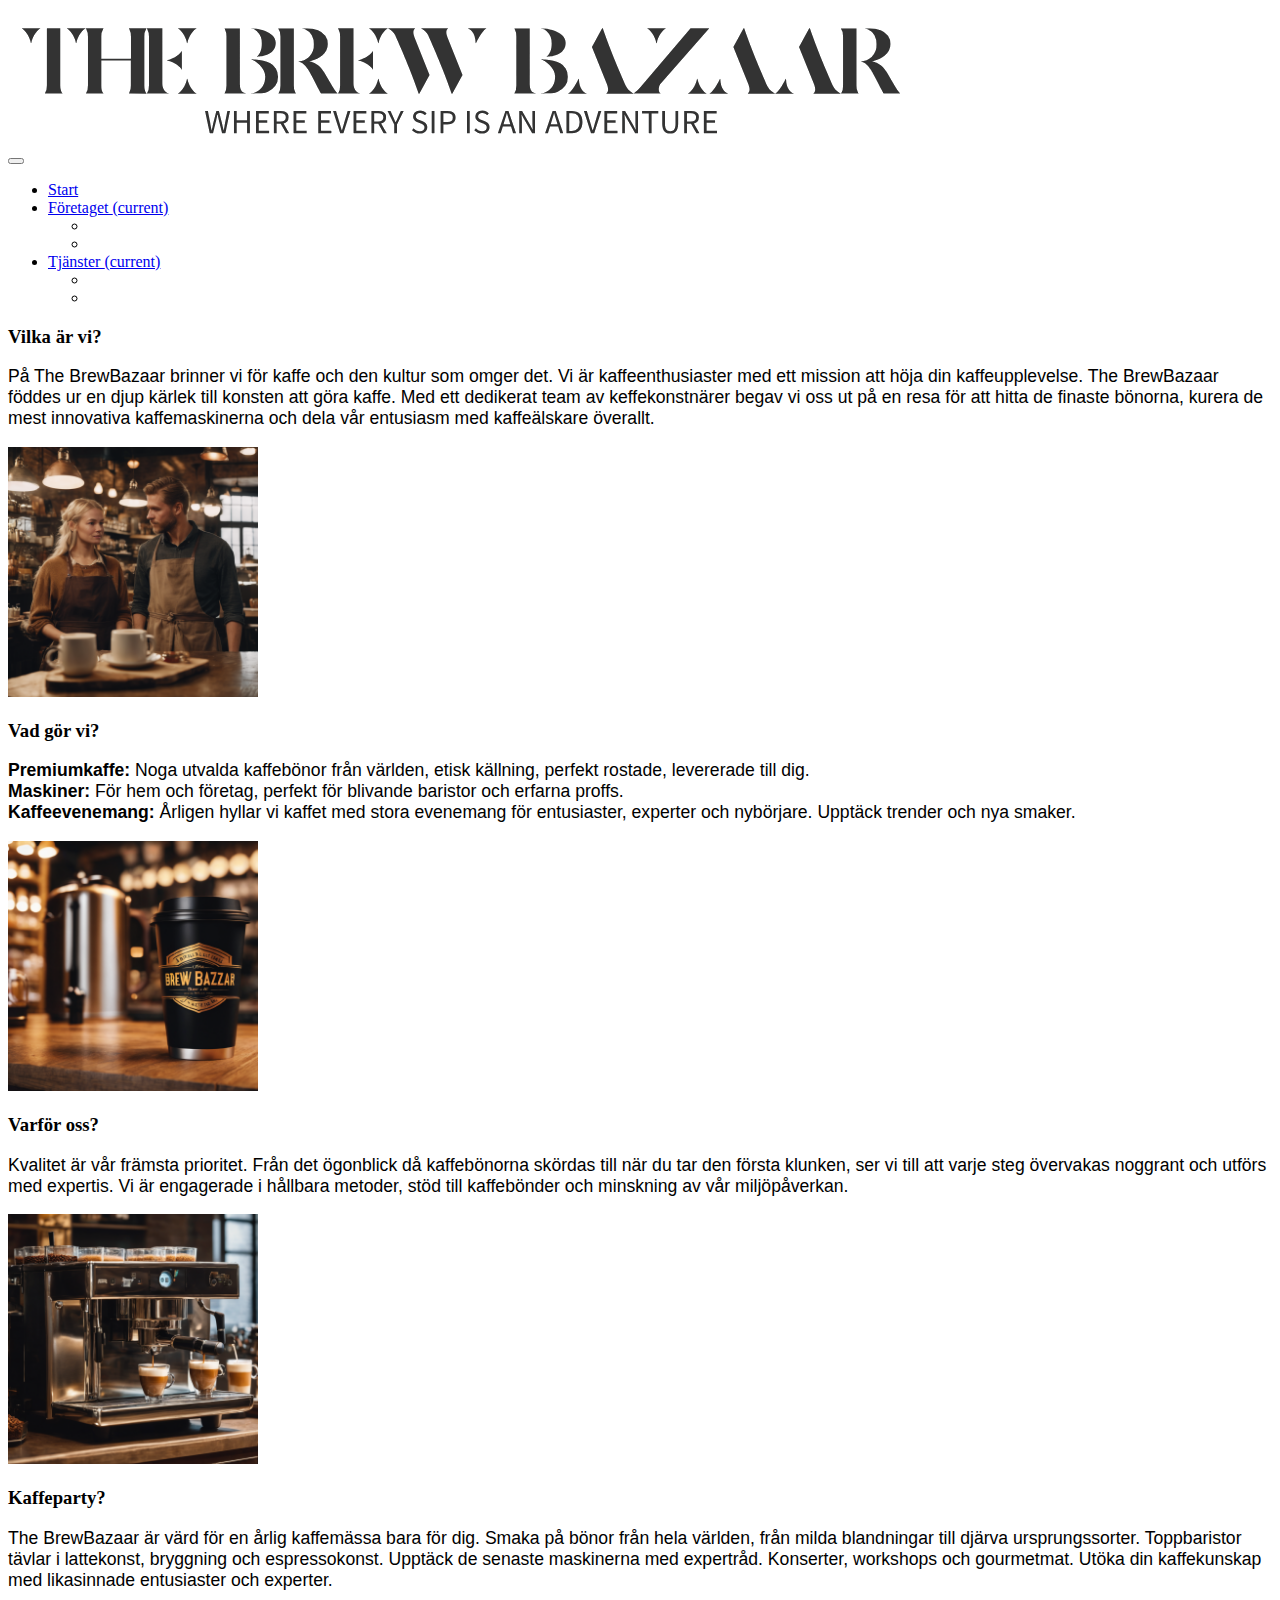
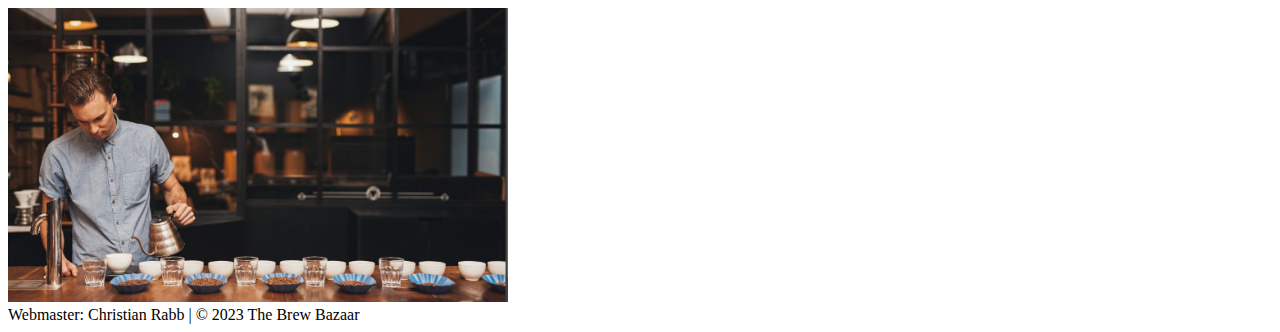
<file: index.html>
<!DOCTYPE html>
<html lang="sv">

<head>
    <meta charset="UTF-8">
    <meta name="viewport" content="width=device-width, initial-scale=1.0">
    <title>The Brew</title>
    <link href="https://cdn.jsdelivr.net/npm/bootstrap@5.3.2/dist/css/bootstrap.min.css" rel="stylesheet"
        integrity="sha384-T3c6CoIi6uLrA9TneNEoa7RxnatzjcDSCmG1MXxSR1GAsXEV/Dwwykc2MPK8M2HN" crossorigin="anonymous">
    <link rel="stylesheet" href="./styles.css">

</head>

<body>
    <div class="container">
        <header class="d-flex justify-content-center mt-5 mb-5 logo">
            <img src="./Assets/Brewbazaar.png" alt="logo" class="img-fluid">

        </header>
        <div class="d-flex justify-content-center bg-dark">
            <nav class="navbar navbar-expand-lg navbar-dark bg-dark">
                <button class="navbar-toggler" type="button" data-bs-toggle="collapse" data-bs-target="#navbarCollapse"
                    aria-controls="navbarCollapse" aria-expanded="false" aria-label="Toggle navigation">
                    <span class="navbar-toggler-icon"></span>
                </button>
                <div class="collapse navbar-collapse" id="navbarCollapse">
                    <ul class="navbar-nav me-auto mb-2 mb-md-0">
                        <li class="nav-item">
                            <a class="nav-link active" aria-current="page" href="index.html">Start</a>
                        </li>
                        <li class="nav-item dropdown">
                            <a class="nav-link dropdown-toggle" href="#" id="nav-dropdown" data-bs-toggle="dropdown"
                                aria-expanded="false">
                                Företaget
                                <span class="visually-hidden">(current)</span>
                            </a>
                            <ul class="dropdown-menu bg-dark" aria-labelledby="nav-dropdown">
                                <li><a class="dropdown-item" href="omoss.html">Vår Vision</a></li>
                                <li><a class="dropdown-item" href="kontakt.html">Kontakt</a></li>
                            </ul>
                        </li>
                        <li class="nav-item dropdown">
                            <a class="nav-link dropdown-toggle" href="#" id="nav-dropdown-services"
                                data-bs-toggle="dropdown" aria-expanded="false">
                                Tjänster
                                <span class="visually-hidden">(current)</span>
                            </a>
                            <ul class="dropdown-menu bg-dark" aria-labelledby="nav-dropdown">
                                <li><a class="dropdown-item" href="produkter.html">Produkter</a></li>
                                <li><a class="dropdown-item" href="kaffeparty.html">Kaffe Party</a></li>
                            </ul>
                        </li>
                    </ul>
                </div>
            </nav>
        </div>
    </div>

    <main>
        <div class="container">

            <div class="row pt-5">
                <div class="col-md-3 order-1 order-md-0">
                    <h3><strong>Vilka är vi?</strong></h3>
                    <p>
                        På The BrewBazaar brinner vi för kaffe och den kultur som omger det.
                        Vi är kaffeenthusiaster med ett mission att höja din kaffeupplevelse.
                        The BrewBazaar föddes ur en djup kärlek till konsten att göra kaffe.
                        Med ett dedikerat team av keffekonstnärer begav vi oss ut på en resa för att hitta de finaste
                        bönorna,
                        kurera de mest innovativa kaffemaskinerna och dela vår entusiasm med kaffeälskare överallt.</p>
                </div>
                <div class="col-md-3 d-flex align-items-center float-right">
                    <img src="./Assets/AboutUs.png" alt="owners" class="img-fluid rounded" width="250">
                </div>
                <div class="col-md-3">
                    <h3><strong>Vad gör vi?</strong></h3>
                    <p>
                        <strong>Premiumkaffe:</strong> Noga utvalda kaffebönor från världen, etisk källning, perfekt
                        rostade, levererade
                        till dig.
                        <br><strong>Maskiner:</strong> För hem och företag, perfekt för blivande baristor och erfarna
                        proffs.
                        <br><strong>Kaffeevenemang:</strong> Årligen hyllar vi kaffet med stora evenemang för
                        entusiaster, experter och
                        nybörjare. Upptäck trender och nya smaker.

                    </p>
                </div>
                <div class="col-md-3 d-flex align-items-center">
                    <img src="./Assets/TheBrewCoffee.png" alt="coffeecup" class="img-fluid rounded" width="250">
                </div>
                <div class="col-md-3">
                    <h3><strong>Varför oss?</strong></h3>
                    <p>
                        Kvalitet är vår främsta prioritet. Från det ögonblick då kaffebönorna skördas till när du
                        tar den första klunken, ser vi till att varje steg övervakas noggrant och utförs med expertis.
                        Vi är engagerade i hållbara metoder, stöd till kaffebönder och minskning av vår miljöpåverkan.
                    </p>
                </div>
                <div class="col-md-3 d-flex align-items-center">
                    <img src="./Assets/CoffeMahine.png" alt="coffemachine" class="img-fluid rounded" width="250">
                </div>
                <div class="col-md-3">
                    <h3><strong>Kaffeparty?</strong></h3>
                    <p>
                        The BrewBazaar är värd för en årlig
                        kaffemässa bara för dig.
                        Smaka på bönor från hela världen, från milda blandningar till djärva ursprungssorter.
                        Toppbaristor tävlar i lattekonst, bryggning och espressokonst.
                        Upptäck de senaste maskinerna med expertråd.
                        Konserter, workshops och gourmetmat.
                        Utöka din kaffekunskap med likasinnade entusiaster och experter.
                    </p>
                </div>
                <div class="col-md-3 d-flex align-items-center">
                    <img src="./Assets/coffeeevent.png" alt="coffeeevent" class="img-fluid rounded" width="500">
                </div>
            </div>

        </div>
    </main>
    <footer class="text-black text-center py-3">
        Webmaster: Christian Rabb | &copy; 2023 The Brew Bazaar
    </footer>
    <script src="https://cdn.jsdelivr.net/npm/bootstrap@5.3.2/dist/js/bootstrap.bundle.min.js"
        integrity="sha384-C6RzsynM9kWDrMNeT87bh95OGNyZPhcTNXj1NW7RuBCsyN/o0jlpcV8Qyq46cDfL" crossorigin="anonymous">
        </script>
</body>

</html>
</file>
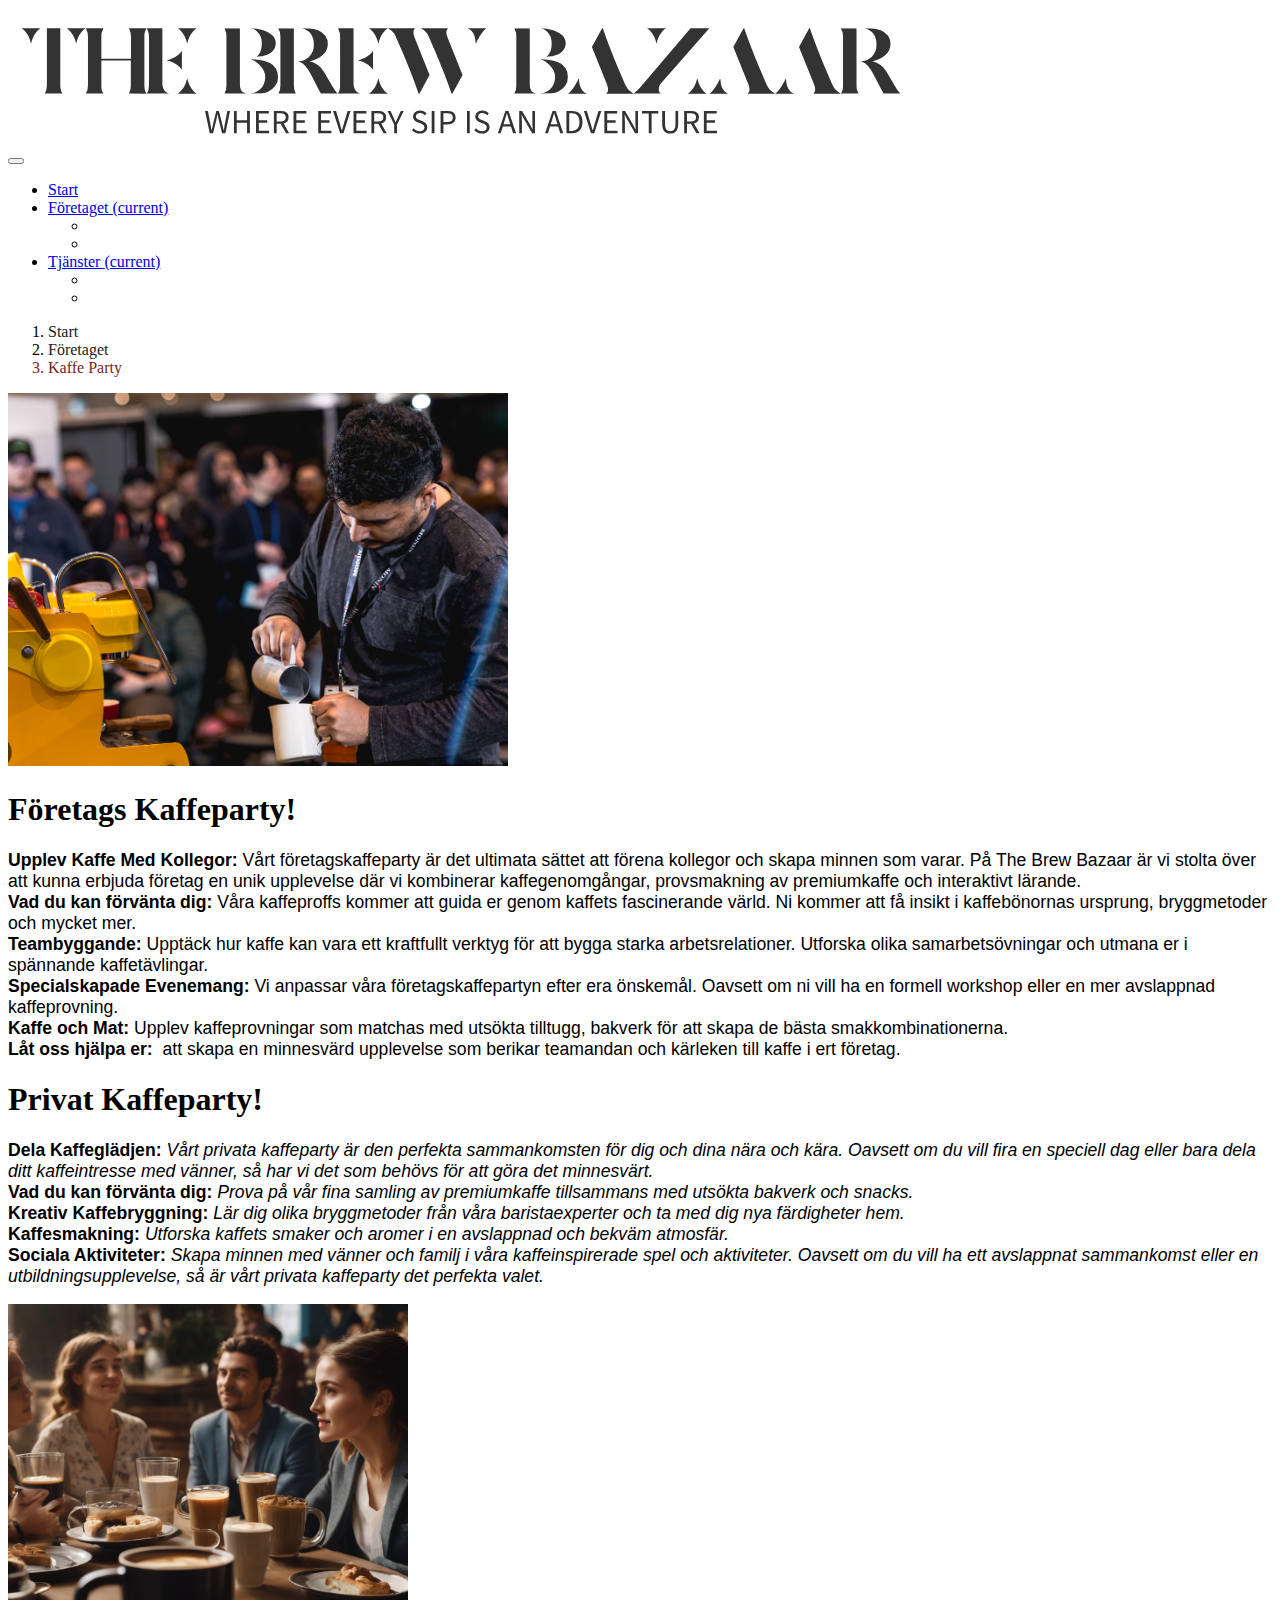
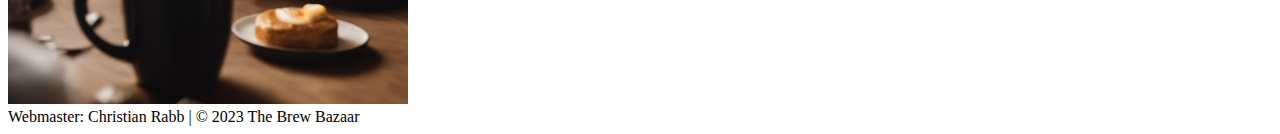
<file: kaffeparty.html>
<!DOCTYPE html>
<html lang="sv">

<head>
    <meta charset="UTF-8">
    <meta name="viewport" content="width=device-width, initial-scale=1.0">
    <title>Produkter</title>
    <link href="https://cdn.jsdelivr.net/npm/bootstrap@5.3.2/dist/css/bootstrap.min.css" rel="stylesheet"
        integrity="sha384-T3c6CoIi6uLrA9TneNEoa7RxnatzjcDSCmG1MXxSR1GAsXEV/Dwwykc2MPK8M2HN" crossorigin="anonymous">
    <link rel="stylesheet" href="styles.css">
</head>

<body>
    <div class="container">
        <header class="d-flex justify-content-center mt-5 mb-5 logo">
            <img src="./Assets/Brewbazaar.png" alt="logo" class="img-fluid">

        </header>
        <div class="d-flex justify-content-center bg-dark">
            <nav class="navbar navbar-expand-lg navbar-dark bg-dark">
                <button class="navbar-toggler" type="button" data-bs-toggle="collapse" data-bs-target="#navbarCollapse"
                    aria-controls="navbarCollapse" aria-expanded="false" aria-label="Toggle navigation">
                    <span class="navbar-toggler-icon"></span>
                </button>
                <div class="collapse navbar-collapse" id="navbarCollapse">
                    <ul class="navbar-nav me-auto mb-2 mb-md-0">
                        <li class="nav-item">
                            <a class="nav-link" aria-current="page" href="index.html">Start</a>
                        </li>
                        <li class="nav-item dropdown">
                            <a class="nav-link dropdown-toggle" href="#" id="nav-dropdown" data-bs-toggle="dropdown"
                                aria-expanded="false">
                                Företaget
                                <span class="visually-hidden">(current)</span>
                            </a>
                            <ul class="dropdown-menu bg-dark" aria-labelledby="nav-dropdown">
                                <li><a class="dropdown-item" href="omoss.html">Vår Vision</a></li>
                                <li><a class="dropdown-item" href="kontakt.html">Kontakt</a></li>
                            </ul>
                        </li>
                        <li class="nav-item dropdown">
                            <a class="nav-link dropdown-toggle active" href="#" id="nav-dropdown-services"
                                data-bs-toggle="dropdown" aria-expanded="false">
                                Tjänster
                                <span class="visually-hidden">(current)</span>
                            </a>
                            <ul class="dropdown-menu bg-dark" aria-labelledby="nav-dropdown">
                                <li><a class="dropdown-item" href="produkter.html">Produkter</a></li>
                                <li><a class="dropdown-item" href="kaffeparty.html">Kaffe Party</a></li>
                            </ul>
                        </li>
                    </ul>
                </div>
            </nav>
        </div>
        <div>
            <nav class="my-3 ms-3 " style="--bs-breadcrumb-divider: '>';">
                <ol class="breadcrumb">
                    <li class="breadcrumb-item "><a href="/">Start</a></li>
                    <li class="breadcrumb-item"><a href="#">Företaget</a></li>
                    <li class="breadcrumb-item active" aria-current="page">Kaffe Party</li>
                </ol>
            </nav>
        </div>
    </div>
    <div class="container pt-5">
        
        <div class="row">
            <div class="col-md-6 d-flex align-items-center">
                <img src="/Assets/coffecorporateevent.png" alt="eventparty" class="img-fluid rounded mx-auto d-block"
                    width="500">
            </div>
            <div class="col-md-6">
                <h1><strong>Företags Kaffeparty!</strong></h1>
                <p>
                    <strong>Upplev Kaffe Med Kollegor:&nbsp;</strong>Vårt företagskaffeparty är det ultimata sättet att
                    förena kollegor och skapa minnen som varar.
                    På The Brew Bazaar är vi stolta över att kunna erbjuda företag en unik upplevelse där vi
                    kombinerar
                    kaffegenomgångar, provsmakning av premiumkaffe och interaktivt lärande.

                    <br><strong>Vad du kan förvänta dig:&nbsp;</strong>Våra kaffeproffs kommer att guida er genom
                    kaffets
                    fascinerande värld.
                    Ni kommer att få insikt i kaffebönornas ursprung, bryggmetoder och mycket mer.

                    <br><strong>Teambyggande:&nbsp;</strong>Upptäck hur kaffe kan vara ett kraftfullt verktyg för att
                    bygga
                    starka arbetsrelationer.
                    Utforska olika samarbetsövningar och utmana er i spännande kaffetävlingar.

                    <br><strong>Specialskapade Evenemang:&nbsp;</strong>Vi anpassar våra företagskaffepartyn efter era
                    önskemål. Oavsett om ni vill ha en
                    formell workshop eller en mer avslappnad kaffeprovning.

                    <br><strong>Kaffe och Mat:&nbsp;</strong>Upplev kaffeprovningar som matchas med utsökta tilltugg,
                    bakverk för att
                    skapa de bästa smakkombinationerna.
                    <br><strong>Låt oss hjälpa er:&nbsp;</strong>
                    att skapa en minnesvärd upplevelse som berikar teamandan och
                    kärleken till kaffe i ert företag.
                </p>
            </div>
            <div class="col-md-6 order-1 order-md-0">
                <h1><strong>Privat Kaffeparty!</strong></h1>
                <p>
                    <strong>Dela Kaffeglädjen:&nbsp;</strong><i>Vårt privata kaffeparty är den perfekta sammankomsten
                        för dig
                        och dina nära och kära.
                        Oavsett om du vill fira en speciell dag eller bara dela ditt kaffeintresse med vänner,
                        så har vi det som behövs för att göra det minnesvärt.</i>

                    <br><strong>Vad du kan förvänta dig:&nbsp;</strong><i>Prova på vår fina samling av premiumkaffe
                        tillsammans med
                        utsökta bakverk och snacks.</i>
                    <br><strong>Kreativ Kaffebryggning:&nbsp;</strong><i>Lär dig olika bryggmetoder från våra
                        baristaexperter
                        och ta
                        med dig nya färdigheter hem.</i>
                    <br><strong>Kaffesmakning:&nbsp;</strong><i>Utforska kaffets smaker och aromer i en avslappnad och
                        bekväm
                        atmosfär.</i>
                    <br><strong>Sociala Aktiviteter:&nbsp;</strong><i>Skapa minnen med vänner och familj i våra
                        kaffeinspirerade spel och aktiviteter.
                        Oavsett om du vill ha ett avslappnat sammankomst eller en utbildningsupplevelse,
                        så är vårt privata kaffeparty det perfekta valet.</i>
                </p>

            </div>
            <div class="col-md-6 d-flex align-items-center ">
                <img src="/Assets/privateparty.png" alt="privateparty" class="img-fluid rounded mx-auto d-block"
                    width="400">
            </div>

        </div>
    </div>
    <footer class="text-black text-center py-3">
        Webmaster: Christian Rabb | &copy; 2023 The Brew Bazaar
    </footer>
    <script src="https://cdn.jsdelivr.net/npm/bootstrap@5.3.2/dist/js/bootstrap.bundle.min.js"
        integrity="sha384-C6RzsynM9kWDrMNeT87bh95OGNyZPhcTNXj1NW7RuBCsyN/o0jlpcV8Qyq46cDfL" crossorigin="anonymous">
        </script>
</body>

</html>
</file>
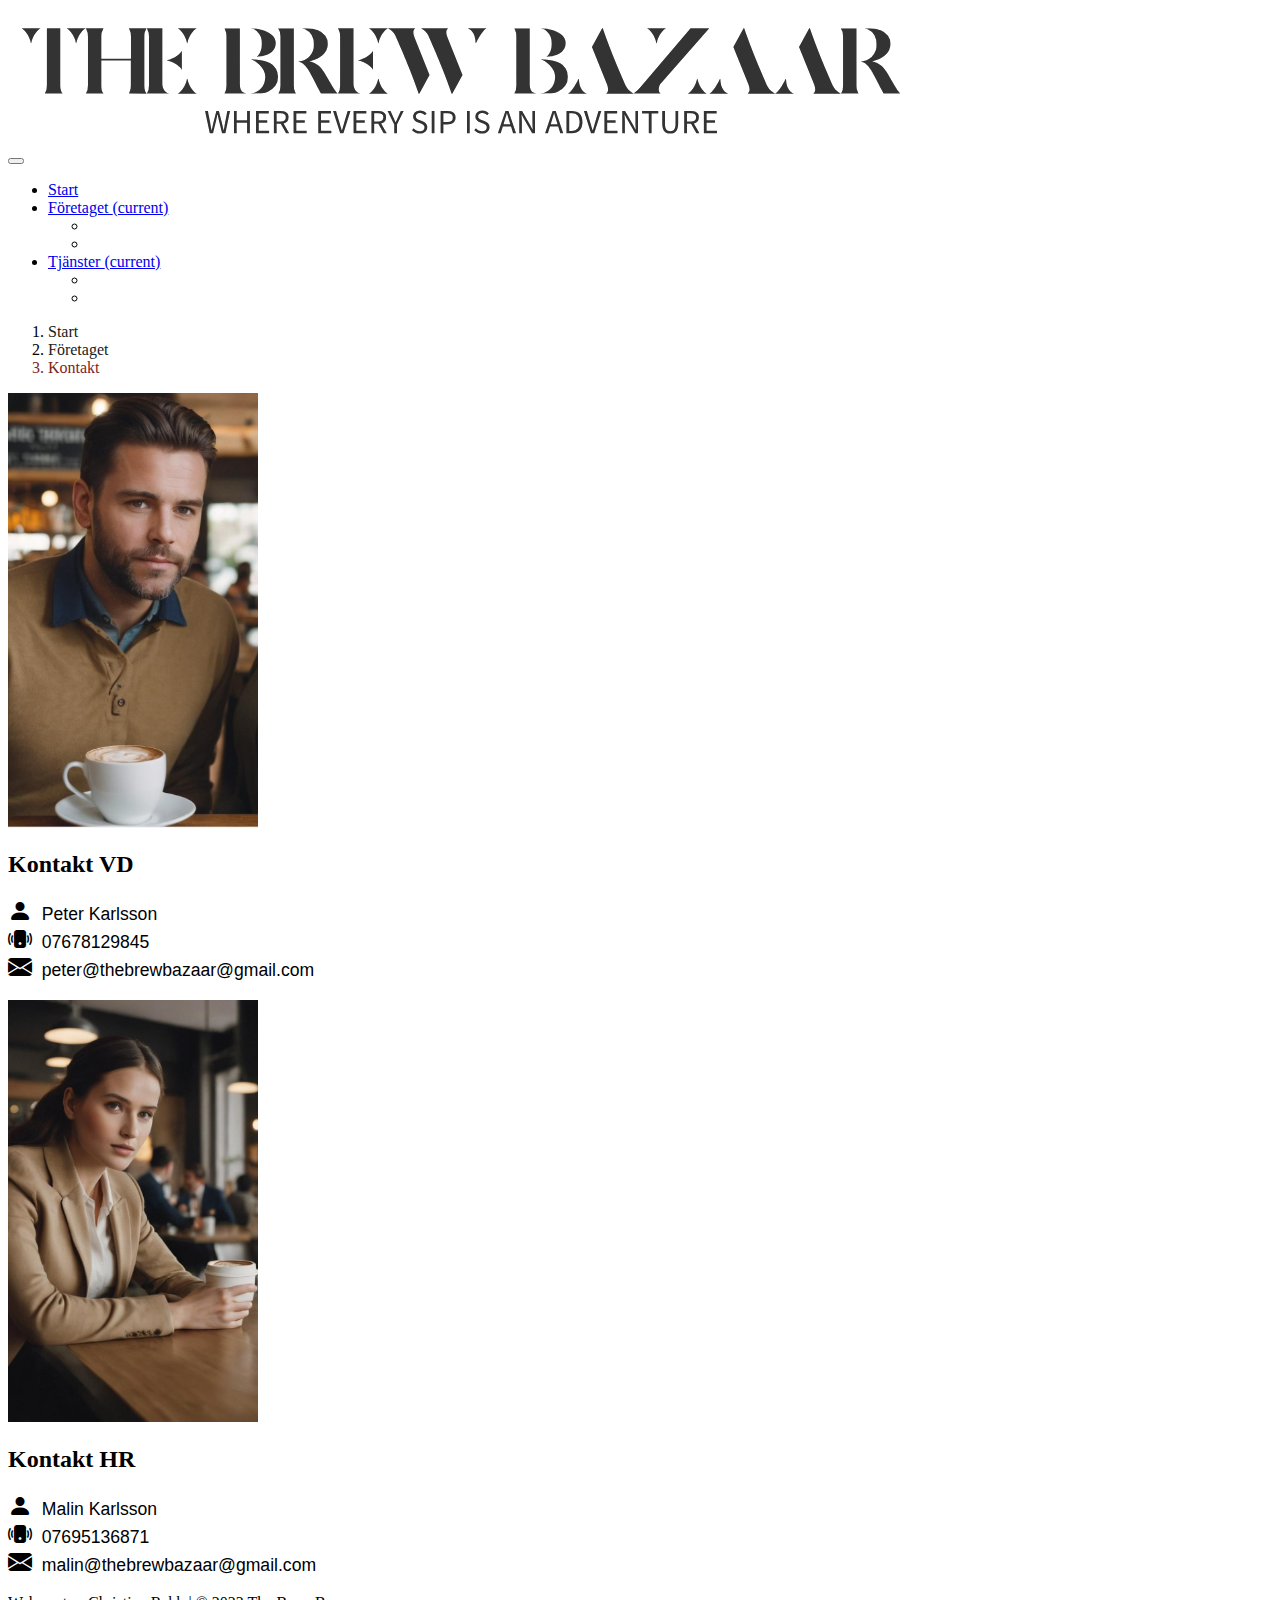
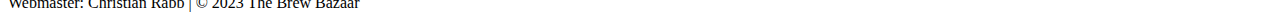
<file: kontakt.html>
<!DOCTYPE html>
<html lang="sv">

<head>
    <meta charset="UTF-8">
    <meta name="viewport" content="width=device-width, initial-scale=1.0">
    <title>Produkter</title>
    <link href="https://cdn.jsdelivr.net/npm/bootstrap@5.3.2/dist/css/bootstrap.min.css" rel="stylesheet"
        integrity="sha384-T3c6CoIi6uLrA9TneNEoa7RxnatzjcDSCmG1MXxSR1GAsXEV/Dwwykc2MPK8M2HN" crossorigin="anonymous">

    <link rel="stylesheet" href="https://cdn.jsdelivr.net/npm/bootstrap-icons@1.3.0/font/bootstrap-icons.css">
    <link rel="stylesheet" href="styles.css">
</head>

<body>
    <div class="container">
        <header class="d-flex justify-content-center mt-5 mb-5 logo">
            <img src="./Assets/Brewbazaar.png" alt="logo" class="img-fluid">

        </header>
        <div class="d-flex justify-content-center bg-dark">
            <nav class="navbar navbar-expand-lg navbar-dark bg-dark">
                <button class="navbar-toggler" type="button" data-bs-toggle="collapse" data-bs-target="#navbarCollapse"
                    aria-controls="navbarCollapse" aria-expanded="false" aria-label="Toggle navigation">
                    <span class="navbar-toggler-icon"></span>
                </button>
                <div class="collapse navbar-collapse" id="navbarCollapse">
                    <ul class="navbar-nav me-auto mb-2 mb-md-0">
                        <li class="nav-item">
                            <a class="nav-link" aria-current="page" href="index.html">Start</a>
                        </li>
                        <li class="nav-item dropdown">
                            <a class="nav-link dropdown-toggle active" href="#" id="nav-dropdown"
                                data-bs-toggle="dropdown" aria-expanded="false">
                                Företaget
                                <span class="visually-hidden">(current)</span>
                            </a>
                            <ul class="dropdown-menu bg-dark" aria-labelledby="nav-dropdown">
                                <li><a class="dropdown-item" href="omoss.html">Vår Vision</a></li>
                                <li><a class="dropdown-item" href="kontakt.html">Kontakt</a></li>
                            </ul>
                        </li>
                        <li class="nav-item dropdown">
                            <a class="nav-link dropdown-toggle" href="#" id="nav-dropdown-services"
                                data-bs-toggle="dropdown" aria-expanded="false">
                                Tjänster
                                <span class="visually-hidden">(current)</span>
                            </a>
                            <ul class="dropdown-menu bg-dark" aria-labelledby="nav-dropdown">
                                <li><a class="dropdown-item" href="produkter.html">Produkter</a></li>
                                <li><a class="dropdown-item" href="kaffeparty.html">Kaffe Party</a></li>
                            </ul>
                        </li>
                    </ul>
                </div>
            </nav>
        </div>
        <div>
            <nav class="my-3 ms-3 " style="--bs-breadcrumb-divider: '>';">
                <ol class="breadcrumb">
                    <li class="breadcrumb-item "><a href="/">Start</a></li>
                    <li class="breadcrumb-item"><a href="#">Företaget</a></li>
                    <li class="breadcrumb-item active" aria-current="page">Kontakt</li>
                </ol>
            </nav>
        </div>
    </div>

    <div class="container pt-5 content">
        
        <div class="row d-flex align-items-center">
            <div class="col-md-3 d-flex align-items-center">
                <img src="/Assets/vd.png" alt="vd" class="img-fluid rounded" width="250">
            </div>
            <div class="col-md-3 ">

                <h2><strong>Kontakt VD</strong></h2>
                <p>
                    <i class="bi bi-person-fill text-dark" role="img" aria-label="mailicon"
                        style="font-size: 1.5rem;"></i>&nbsp;&nbsp;Peter Karlsson <br>
                    <i class="bi bi-phone-vibrate-fill text-dark" role="img" aria-label="mailicon"
                        style="font-size: 1.5rem;"></i>&nbsp;&nbsp;07678129845 <br>
                    <i class="bi bi-envelope-fill text-dark" role="img" aria-label="mailicon"
                        style="font-size: 1.5rem;"></i>&nbsp;&nbsp;peter@thebrewbazaar@gmail.com
                </p>
            </div>
            <div class="col-md-3 d-flex align-items-center">
                <img src="/Assets/hr2.png" alt="hr" class="img-fluid rounded" width="250">
            </div>
            <div class="col-md-3">
                <h2><strong>Kontakt HR</strong></h2>
                <p>
                    <i class="bi bi-person-fill text-dark" role="img" aria-label="mailicon"
                        style="font-size: 1.5rem;"></i>&nbsp;&nbsp;Malin Karlsson <br>
                    <i class="bi bi-phone-vibrate-fill text-dark" role="img" aria-label="mailicon"
                        style="font-size: 1.5rem;"></i>&nbsp;&nbsp;07695136871 <br>
                    <i class="bi bi-envelope-fill text-dark" role="img" aria-label="mailicon"
                        style="font-size: 1.5rem;"></i>&nbsp;&nbsp;malin@thebrewbazaar@gmail.com
                </p>
            </div>

        </div>
        <footer class="text-black text-center py-3">
            Webmaster: Christian Rabb | &copy; 2023 The Brew Bazaar
        </footer>
        <script src="https://cdn.jsdelivr.net/npm/bootstrap@5.3.2/dist/js/bootstrap.bundle.min.js"
            integrity="sha384-C6RzsynM9kWDrMNeT87bh95OGNyZPhcTNXj1NW7RuBCsyN/o0jlpcV8Qyq46cDfL" crossorigin="anonymous">
            </script>
    </div>
</body>

</html>
</file>
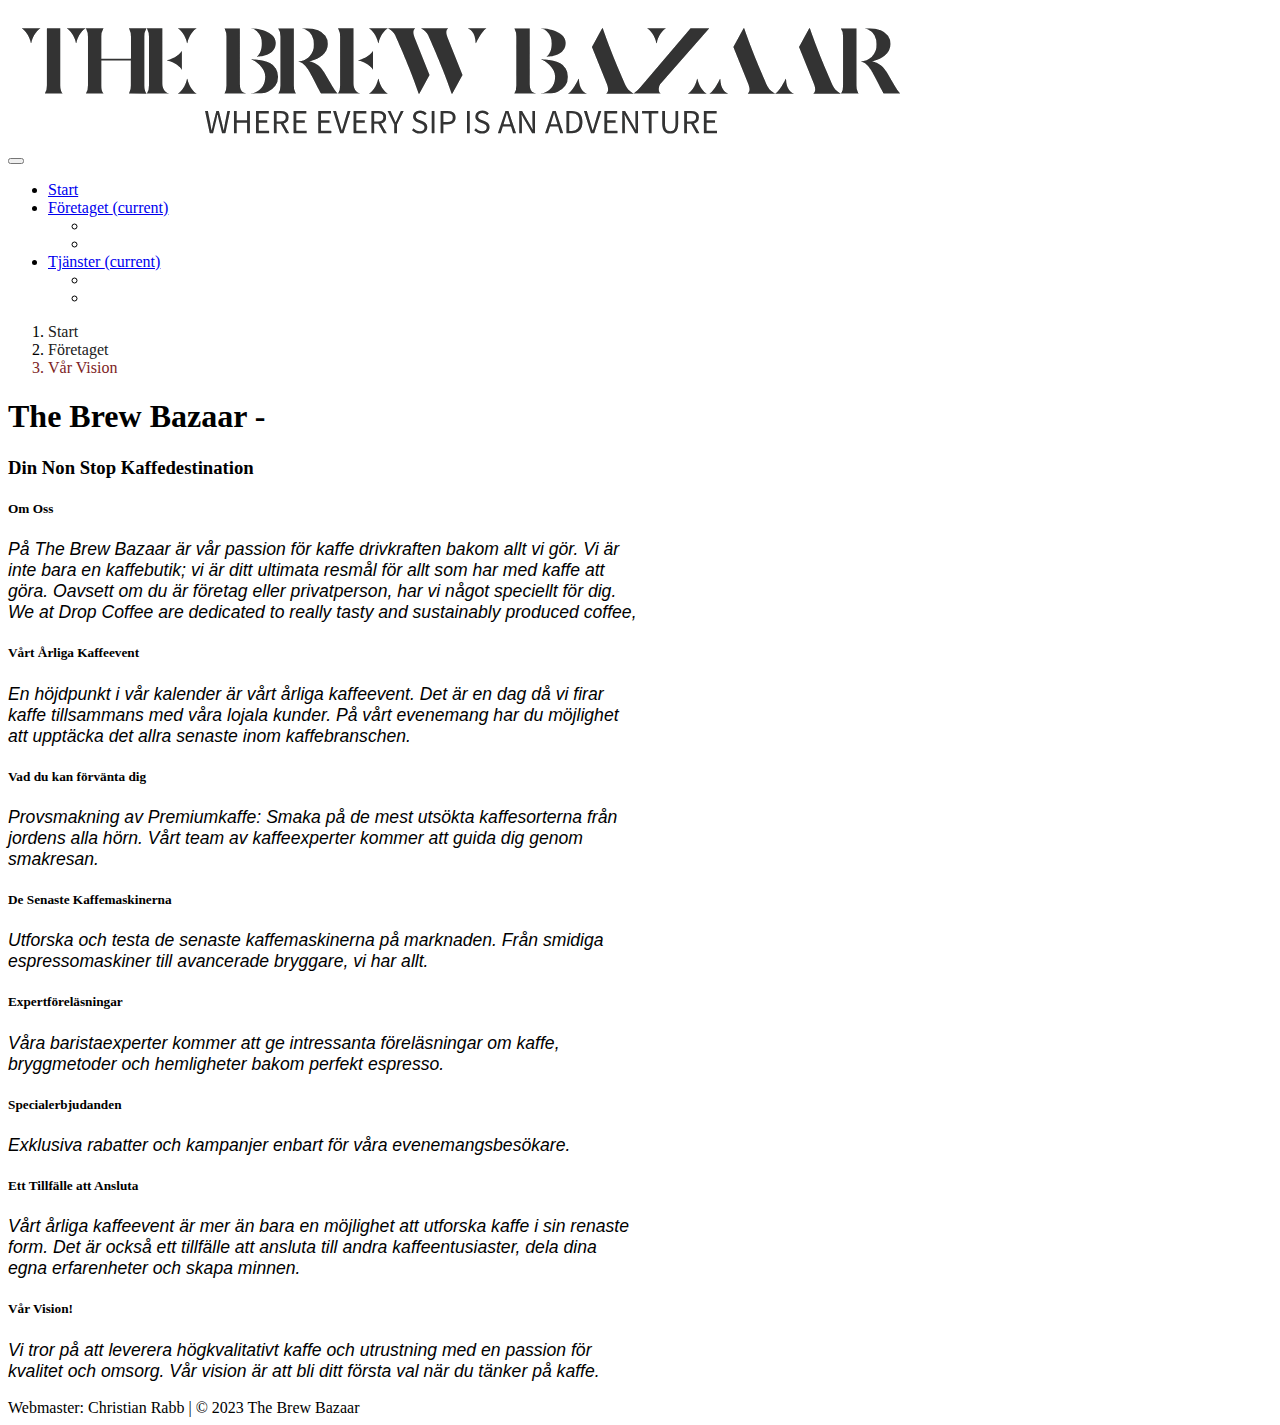
<file: omoss.html>
<!DOCTYPE html>
<html lang="sv">

<head>
    <meta charset="UTF-8">
    <meta name="viewport" content="width=device-width, initial-scale=1.0">
    <title>Produkter</title>
    <link href="https://cdn.jsdelivr.net/npm/bootstrap@5.3.2/dist/css/bootstrap.min.css" rel="stylesheet"
        integrity="sha384-T3c6CoIi6uLrA9TneNEoa7RxnatzjcDSCmG1MXxSR1GAsXEV/Dwwykc2MPK8M2HN" crossorigin="anonymous">
    <link rel="stylesheet" href="styles.css">
</head>

<body>
    <div class="container">
        <header class="d-flex justify-content-center mt-5 mb-5 logo">
            <img src="./Assets/Brewbazaar.png" alt="logo" class="img-fluid">

        </header>
        <div class="d-flex justify-content-center bg-dark">
            <nav class="navbar navbar-expand-lg navbar-dark bg-dark">
                <button class="navbar-toggler" type="button" data-bs-toggle="collapse" data-bs-target="#navbarCollapse"
                    aria-controls="navbarCollapse" aria-expanded="false" aria-label="Toggle navigation">
                    <span class="navbar-toggler-icon"></span>
                </button>
                <div class="collapse navbar-collapse" id="navbarCollapse">
                    <ul class="navbar-nav me-auto mb-2 mb-md-0">
                        <li class="nav-item">
                            <a class="nav-link" aria-current="page" href="index.html">Start</a>
                        </li>
                        <li class="nav-item dropdown">
                            <a class="nav-link dropdown-toggle active" href="#" id="nav-dropdown"
                                data-bs-toggle="dropdown" aria-expanded="false">
                                Företaget
                                <span class="visually-hidden">(current)</span>
                            </a>
                            <ul class="dropdown-menu bg-dark" aria-labelledby="nav-dropdown">
                                <li><a class="dropdown-item" href="omoss.html">Vår Vision</a></li>
                                <li><a class="dropdown-item" href="kontakt.html">Kontakt</a></li>
                            </ul>
                        </li>
                        <li class="nav-item dropdown">
                            <a class="nav-link dropdown-toggle" href="#" id="nav-dropdown-services"
                                data-bs-toggle="dropdown" aria-expanded="false">
                                Tjänster
                                <span class="visually-hidden">(current)</span>
                            </a>
                            <ul class="dropdown-menu bg-dark" aria-labelledby="nav-dropdown">
                                <li><a class="dropdown-item" href="produkter.html">Produkter</a></li>
                                <li><a class="dropdown-item" href="kaffeparty.html">Kaffe Party</a></li>
                            </ul>
                        </li>
                    </ul>
                </div>
            </nav>
        </div>
        <div>
            <nav class="my-3 ms-3 " style="--bs-breadcrumb-divider: '>';">
                <ol class="breadcrumb">
                    <li class="breadcrumb-item "><a href="/">Start</a></li>
                    <li class="breadcrumb-item"><a href="#">Företaget</a></li>
                    <li class="breadcrumb-item active" aria-current="page">Vår Vision</li>
                </ol>
            </nav>
        </div>
    </div>

    <div class="container pt-5">
        
        <div class="col-md-12 pb-5 d-flex justify-content-center flex-column text-center">
            <h1><strong>The Brew Bazaar -</strong></h1>
            <h3>Din Non Stop Kaffedestination</h3>
        </div>

        <div class="column">
            <div class="col-md-12 d-flex justify-content-center">
                <div class="text-container">
                    <h5>Om Oss</h5>
                    <p>
                        <i>
                            På The Brew Bazaar är vår passion för kaffe drivkraften bakom allt vi gör.
                            Vi är inte bara en kaffebutik; vi är ditt ultimata resmål för allt som har med kaffe att
                            göra.
                            Oavsett om du är företag eller privatperson, har vi något speciellt för dig.
                            We at Drop Coffee are dedicated to really tasty and sustainably produced coffee,
                        </i>
                    </p>
                </div>


            </div>

            <div class="col-md-12 d-flex justify-content-center">
                <div class="text-container">
                    <h5>Vårt Årliga Kaffeevent</h5>
                    <p>
                        <i>
                            En höjdpunkt i vår kalender är vårt årliga kaffeevent. Det är en dag då vi firar kaffe
                            tillsammans
                            med våra lojala kunder. På vårt evenemang har du möjlighet att upptäcka det allra senaste
                            inom
                            kaffebranschen.
                        </i>
                    </p>
                </div>
            </div>

            <div class="col-md-12 d-flex justify-content-center">
                <div class="text-container">
                    <h5>Vad du kan förvänta dig</h5>
                    <p>
                        <i>
                            Provsmakning av Premiumkaffe: Smaka på de mest utsökta kaffesorterna från jordens alla hörn.
                            Vårt team av kaffeexperter kommer att guida dig genom smakresan.
                        </i>
                    </p>
                </div>
            </div>
            <div class="col-md-12 d-flex justify-content-center">
                <div class="text-container">
                    <h5>De Senaste Kaffemaskinerna</h5>
                    <p>
                        <i>
                            Utforska och testa de senaste kaffemaskinerna på marknaden. Från smidiga espressomaskiner
                            till
                            avancerade bryggare, vi har allt.
                        </i>
                    </p>
                </div>
            </div>
            <div class="col-md-12 d-flex justify-content-center">
                <div class="text-container">
                    <h5>Expertföreläsningar</h5>
                    <p>
                        <i>
                            Våra baristaexperter kommer att ge intressanta föreläsningar om kaffe, bryggmetoder
                            och hemligheter bakom perfekt espresso.
                        </i>
                    </p>
                </div>
            </div>

            <div class="col-md-12 d-flex justify-content-center">
                <div class="text-container">
                    <h5>Specialerbjudanden</h5>
                    <p>
                        <i>
                            Exklusiva rabatter och kampanjer enbart för våra evenemangsbesökare.
                        </i>
                    </p>
                </div>
            </div>

            <div class="col-md-12 d-flex justify-content-center">
                <div class="text-container">
                    <h5>Ett Tillfälle att Ansluta</h5>
                    <p>
                        <i>
                            Vårt årliga kaffeevent är mer än bara en möjlighet att utforska kaffe i sin renaste form.
                            Det är också ett tillfälle att ansluta till andra kaffeentusiaster, dela dina egna
                            erfarenheter
                            och skapa minnen.
                        </i>
                    </p>
                </div>
            </div>

            <div class="col-md-12 d-flex justify-content-center">
                <div class="text-container">
                    <h5>Vår Vision!</h5>
                    <p>
                        <i>
                            Vi tror på att leverera högkvalitativt kaffe och utrustning med en passion för kvalitet och
                            omsorg.
                            Vår vision är att bli ditt första val när du tänker på kaffe.
                        </i>
                    </p>
                </div>
            </div>
        </div>
    </div>
    <footer class="text-black text-center py-3">
        Webmaster: Christian Rabb | &copy; 2023 The Brew Bazaar
    </footer>
    <script src="https://cdn.jsdelivr.net/npm/bootstrap@5.3.2/dist/js/bootstrap.bundle.min.js"
        integrity="sha384-C6RzsynM9kWDrMNeT87bh95OGNyZPhcTNXj1NW7RuBCsyN/o0jlpcV8Qyq46cDfL" crossorigin="anonymous">
        </script>
</body>

</html>
</file>
<file: styles.css>
p{
    font-family:'Gill Sans', 'Gill Sans MT', Calibri, 'Trebuchet MS', sans-serif;
    font-size: 1.1rem;
}
.card-footer{
    background: transparent;
    border-top: 0px;
}
.card-overlay {
    display: none;
    position: absolute;
    background: rgba(0, 0, 0, 0.7);
    color: white;
    padding-bottom: 10px;
    width: 100%;
    height: 89%;
    top: 0;
    left: 0;
    z-index: 2;
    text-align: center;
}
.card-button {
    width: 100%;
    background-color: #7d2424;
    border-color: black;

}
.card-button:hover {
    width: 100%;
    background-color:#C38154;
    border-color: black;
}
.info-text{
    font-size: 20px;
    text-align: center;
}
.models {
    display: flex;
    align-items: center; 
    justify-content: center; 
    height: 100%; 
}
.dropdown-item:hover{
    color:#C38154;
}
.nav-link:hover{
    color:rgb(195, 129, 84);
}
.text-container {
    width: 50%;
}
.dropdown-menu a{
    color: rgb(255, 255, 255, 0.55);
}
.dropdown-item:hover{
    background-color: rgb(255, 255, 255, 0.1);
}
.img-index{
    float:right;
}
.breadcrumb-item a{
color: #212121;
text-decoration: none;
}
.breadcrumb-item.active{
    color: #7d2424;
     
}
.breadcrumb-item a:hover{
    color: #7d2424;
}
@media (max-width: 767px) {

.text-container{
    width: 80%;
}
}
</file>
